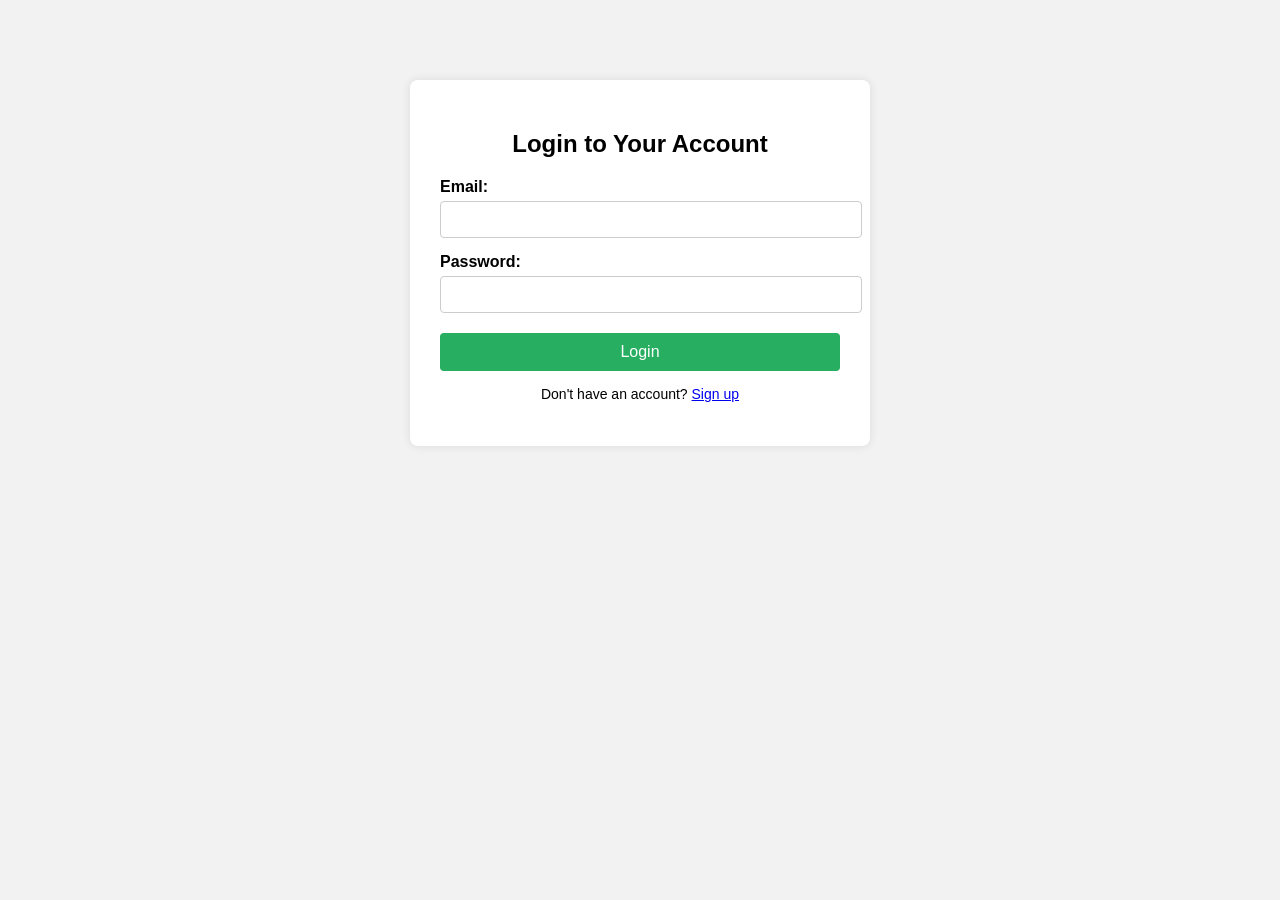
<file: index.html>
<!DOCTYPE html>
<html lang="en">
<head>
    <meta charset="UTF-8">
    <meta name="viewport" content="width=device-width, initial-scale=1.0">
    <title>Login - E-Commerce</title>
    <link rel="stylesheet" href="login.css">
</head>
<body>
    <div class="login-container">
        <h2>Login to Your Account</h2>
        <form action="/login" method="post">
            <label for="email">Email:</label>
            <input type="email" id="email" name="email" required>

            <label for="password">Password:</label>
            <input type="password" id="password" name="password" required>

            <button type="submit">Login</button>
            <p class="signup-link">Don't have an account? <a href="/signup">Sign up</a></p>
        </form>
    </div>
</body>
</html>
</file>
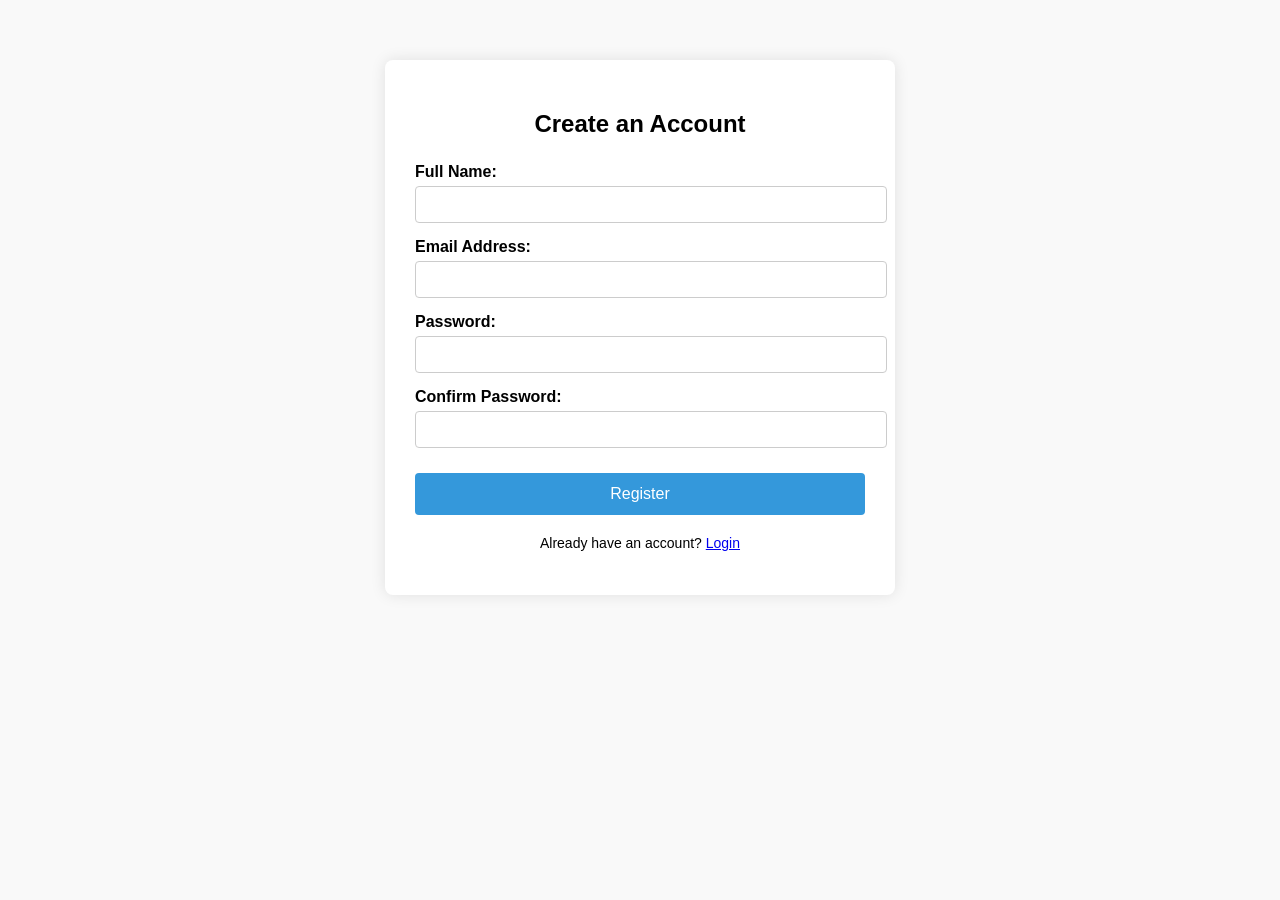
<file: registration.html>
<!DOCTYPE html>
<html lang="en">
<head>
    <meta charset="UTF-8">
    <meta name="viewport" content="width=device-width, initial-scale=1.0">
    <title>Register - E-Commerce</title>
    <link rel="stylesheet" href="registration.css">
</head>
<body>
    <div class="register-container">
        <h2>Create an Account</h2>
        <form action="/register" method="post">
            <label for="fullname">Full Name:</label>
            <input type="text" id="fullname" name="fullname" required>

            <label for="email">Email Address:</label>
            <input type="email" id="email" name="email" required>

            <label for="password">Password:</label>
            <input type="password" id="password" name="password" required>

            <label for="confirm-password">Confirm Password:</label>
            <input type="password" id="confirm-password" name="confirm-password" required>

            <button type="submit">Register</button>
            <p class="login-link">Already have an account? <a href="login.html">Login</a></p>
        </form>
    </div>
</body>
</html>
</file>
<file: login.css>
body {
    margin: 0;
    font-family: Arial, sans-serif;
    background-color: #f2f2f2;
}

.login-container {
    max-width: 400px;
    margin: 80px auto;
    padding: 30px;
    background-color: #fff;
    box-shadow: 0 0 10px rgba(0, 0, 0, 0.1);
    border-radius: 8px;
}

.login-container h2 {
    text-align: center;
    margin-bottom: 20px;
}

form label {
    display: block;
    margin-top: 15px;
    font-weight: bold;
}

form input[type="email"],
form input[type="password"] {
    width: 100%;
    padding: 10px;
    margin-top: 5px;
    border: 1px solid #ccc;
    border-radius: 4px;
}

button {
    width: 100%;
    margin-top: 20px;
    padding: 10px;
    background-color: #27ae60;
    border: none;
    color: white;
    font-size: 16px;
    border-radius: 4px;
    cursor: pointer;
}

button:hover {
    background-color: #219150;
}

.signup-link {
    text-align: center;
    margin-top: 15px;
    font-size: 14px;
}
</file>
<file: registration.css>
body {
    margin: 0;
    font-family: 'Segoe UI', Tahoma, Geneva, Verdana, sans-serif;
    background-color: #f9f9f9;
}

.register-container {
    max-width: 450px;
    margin: 60px auto;
    padding: 30px;
    background-color: #ffffff;
    border-radius: 8px;
    box-shadow: 0 0 15px rgba(0, 0, 0, 0.1);
}

.register-container h2 {
    text-align: center;
    margin-bottom: 25px;
}

form label {
    display: block;
    margin-top: 15px;
    font-weight: 600;
}

form input[type="text"],
form input[type="email"],
form input[type="password"] {
    width: 100%;
    padding: 10px;
    margin-top: 5px;
    border: 1px solid #ccc;
    border-radius: 4px;
}

button {
    width: 100%;
    margin-top: 25px;
    padding: 12px;
    background-color: #3498db;
    border: none;
    color: white;
    font-size: 16px;
    border-radius: 4px;
    cursor: pointer;
}

button:hover {
    background-color: #2980b9;
}

.login-link {
    text-align: center;
    margin-top: 20px;
    font-size: 14px;
}
</file>
